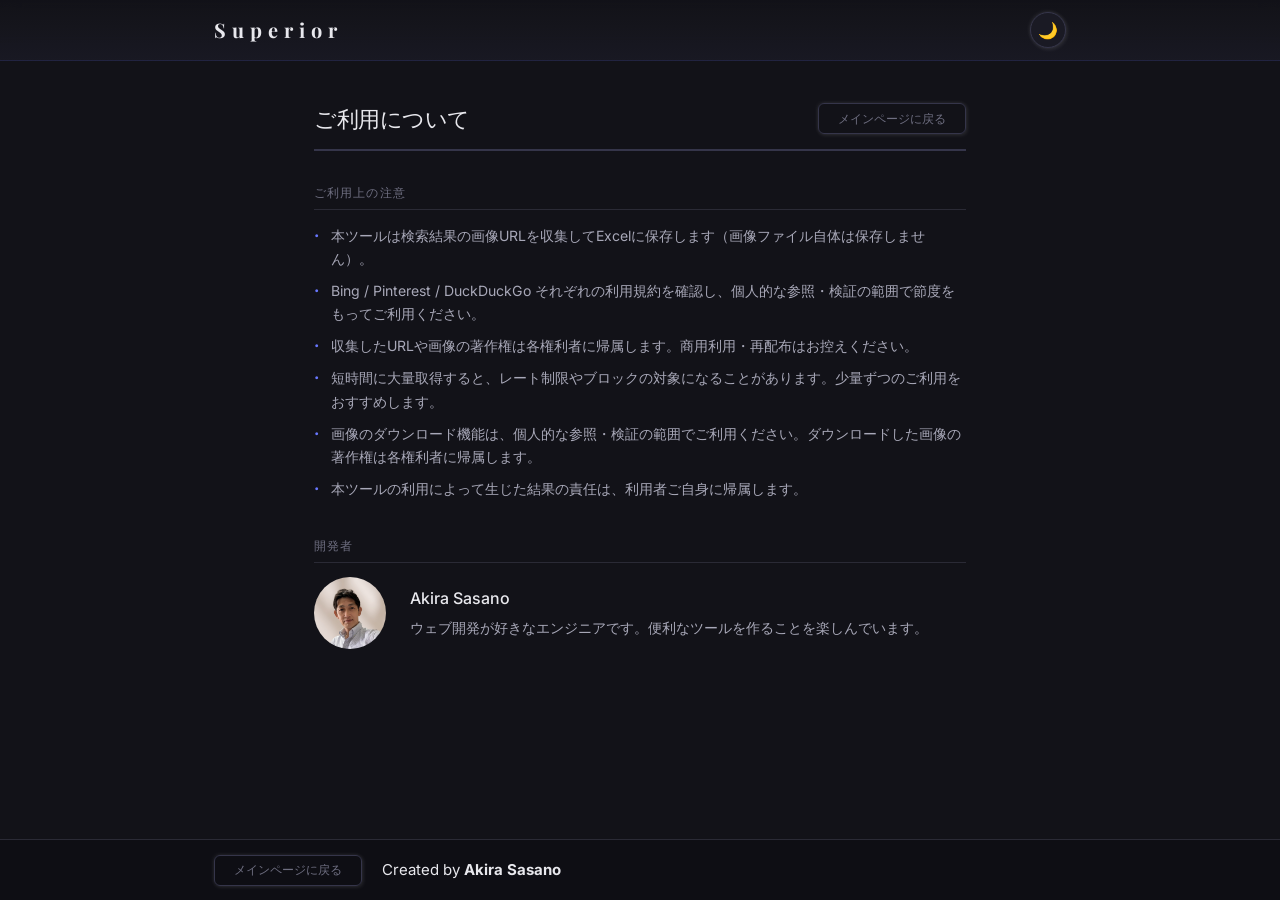
<file: templates/about.html>
<!DOCTYPE html>
<html lang="ja">
<head>
  <meta charset="UTF-8">
  <meta name="viewport" content="width=device-width, initial-scale=1.0">
  <title>ご利用について — Superior</title>
  <link rel="icon" type="image/svg+xml" href="/static/favicon.svg">
  <link rel="preconnect" href="https://fonts.googleapis.com">
  <link rel="preconnect" href="https://fonts.gstatic.com" crossorigin>
  <link href="https://fonts.googleapis.com/css2?family=Inter:wght@400;500;600;700&family=Outfit:wght@300;600;700;800&family=Noto+Sans+JP:wght@400;500;700&family=Playfair+Display:wght@400;500;700&display=swap" rel="stylesheet">
  <link rel="stylesheet" href="/static/style.css?v=18">
  <script src="/static/theme.js"></script>
</head>
<body>

<!-- ===== Header ===== -->
<header id="site-header">
  <div class="header-inner">
    <a href="/" class="header-brand">
      <span class="header-title">Superior</span>
    </a>
    <div class="header-actions">
      <button id="theme-toggle" class="icon-btn" title="テーマ切替">🌙</button>
    </div>
  </div>
</header>

<!-- ===== Content ===== -->
<div class="about-container">

  <div class="about-title-row">
    <h1 class="about-page-title">ご利用について</h1>
    <a href="/" class="about-page-back-btn">メインページに戻る</a>
  </div>

  <!-- 利用上の注意 -->
  <div class="about-section">
    <h2 class="about-section-title">ご利用上の注意</h2>
    <ul class="policy-list">
      <li>本ツールは検索結果の画像URLを収集してExcelに保存します（画像ファイル自体は保存しません）。</li>
      <li>Bing / Pinterest / DuckDuckGo それぞれの利用規約を確認し、個人的な参照・検証の範囲で節度をもってご利用ください。</li>
      <li>収集したURLや画像の著作権は各権利者に帰属します。商用利用・再配布はお控えください。</li>
      <li>短時間に大量取得すると、レート制限やブロックの対象になることがあります。少量ずつのご利用をおすすめします。</li>
      <li>画像のダウンロード機能は、個人的な参照・検証の範囲でご利用ください。ダウンロードした画像の著作権は各権利者に帰属します。</li>
      <li>本ツールの利用によって生じた結果の責任は、利用者ご自身に帰属します。</li>
    </ul>
  </div>

  <!-- 作者について -->
  <div class="about-section">
    <h2 class="about-section-title">開発者</h2>
    <div class="author-card">
      <div class="author-avatar">
        <img src="/static/akira-sasano-superior-founder.png" alt="Akira Sasano">
      </div>
      <div class="author-info">
        <div class="author-name">Akira Sasano</div>
        <div class="author-bio">ウェブ開発が好きなエンジニアです。便利なツールを作ることを楽しんでいます。</div>
      </div>
    </div>
  </div>

</div>

<!-- ===== Footer ===== -->
<footer id="site-footer">
  <div class="footer-inner">
    <a href="/" class="footer-about-link">メインページに戻る</a>
    <div class="footer-author">Created by <strong>Akira Sasano</strong></div>
  </div>
</footer>

</body>
</html>
</file>
<file: static/style.css>
/* =====================================================
   画像URLコレクター — Shared Styles  v19
   ===================================================== */

*, *::before, *::after { box-sizing: border-box; margin: 0; padding: 0; }

/* ----- Dark mode (default) ----- */
:root {
  --bg-page:       #121218;
  --bg-surface:    #1a1a24;
  --bg-elevated:   #22222e;
  --bg-input:      #1e1e2a;
  --text-primary:   #e8e8ed;
  --text-secondary: #a8a8b8;
  --text-muted:     #6e6e80;
  --text-faint:     #64748b;
  --border-subtle:  #2a2a35;
  --border-main:    #35354a;
  --border-mid:     #4e6280;
  --accent:         #6877ff;
  --accent-hover:   #5563ee;
  --accent-glow:    rgba(104, 119, 255, 0.25);
  --danger:         #ef4444;
  --danger-glow:    rgba(239, 68, 68, 0.2);
  --success-text:   #4ade80;
  --error-text:     #f87171;
  --warn-text:      #fbbf24;
  --header-bg:      rgba(18, 18, 24, 0.92);
  --footer-bg:      #0e0e14;
  --bg-stripe:      #1e1e29;
  --bg-row-hover:   #272733;
  --bg-thead:       #252531;
  --radius-sm:      6px;
  --radius-md:      6px;
  --radius-lg:      6px;
  --shadow-tight:   1px 1px 4px rgba(255, 255, 255, 0.12), -1px -1px 4px rgba(255, 255, 255, 0.06);
  --shadow-btn-color: 1px 1px 4px rgba(255, 255, 255, 0.4), 0 0 1px rgba(255, 255, 255, 0.15);
}

/* ----- Light mode overrides ----- */
html.light-mode {
  --bg-page:       #f5f5f7;
  --bg-surface:    #ffffff;
  --bg-elevated:   #ffffff;
  --bg-input:      #ededf0;
  --text-primary:   #1d1d1f;
  --text-secondary: #6e6e73;
  --text-muted:     #98989d;
  --text-faint:     #64748b;
  --border-subtle:  #d2d2d7;
  --border-main:    #c7c7cc;
  --border-mid:     #94a3b8;
  --accent:         #5a67f2;
  --accent-hover:   #4850e0;
  --success-text:   #15803d;
  --error-text:     #dc2626;
  --warn-text:      #b45309;
  --header-bg:      rgba(245, 245, 247, 0.95);
  --footer-bg:      #ededf0;
  --bg-stripe:      #f5f5f9;
  --bg-row-hover:   #ebebf0;
  --bg-thead:       #f2f2f6;
  --accent-glow:    rgba(90, 103, 242, 0.18);
  --shadow-tight:   1px 1px 4px rgba(0, 0, 0, 0.2), -1px -1px 4px rgba(0, 0, 0, 0.08);
  --shadow-btn-color: 1px 1px 4px rgba(0, 0, 0, 0.6), 0 0 1px rgba(0, 0, 0, 0.2);
}

/* ----- Base ----- */
body {
  font-family: "游ゴシック体", "Yu Gothic", "YuGothic", "Inter", "Hiragino Sans", sans-serif;
  background: var(--bg-page);
  color: var(--text-primary);
  font-size: 15px;
  line-height: 1.6;
  min-height: 100vh;
  padding-bottom: 80px;
  transition: background 0.2s, color 0.2s;
}

/* ----- Header ----- */
#site-header {
  position: sticky;
  top: 0;
  z-index: 100;
  background: linear-gradient(to bottom, rgba(18, 18, 24, 0.95), rgba(26, 26, 36, 0.90));
  backdrop-filter: blur(12px);
  -webkit-backdrop-filter: blur(12px);
  border-bottom: 1px solid rgba(104, 119, 255, 0.18);
}

html.light-mode #site-header {
  background: linear-gradient(to bottom, rgba(245, 245, 247, 0.97), rgba(255, 255, 255, 0.93));
  border-bottom: 1px solid rgba(90, 103, 242, 0.18);
}

.header-inner {
  max-width: 900px;
  margin: 0 auto;
  padding: 0.75rem 1.5rem;
  display: flex;
  align-items: center;
  justify-content: space-between;
  gap: 1rem;
}

.header-brand {
  display: flex;
  align-items: baseline;
  gap: 0.6rem;
  text-decoration: none;
  color: inherit;
}

.header-icon { font-size: 1.25rem; line-height: 1; }

.header-title {
  font-family: "Playfair Display", serif;
  font-size: 1.25rem;
  font-weight: 700;
  color: var(--text-primary);
  letter-spacing: 0.3em;
}

.header-sub {
  font-size: 0.75rem;
  color: var(--text-muted);
  letter-spacing: 0.04em;
}

.header-actions {
  display: flex;
  align-items: center;
  gap: 1.1rem;
}

/* Icon / pill buttons in header */
.icon-btn {
  background: var(--bg-surface);
  border: 1px solid var(--border-main);
  border-radius: var(--radius-sm);
  color: var(--text-secondary);
  cursor: pointer;
  font-family: "游ゴシック体", "Yu Gothic", "YuGothic", "Inter", "Hiragino Sans", sans-serif;
  font-size: 0.83rem;
  font-weight: 500;
  padding: 0.4rem 0.85rem;
  display: flex;
  align-items: center;
  gap: 0.3rem;
  box-shadow: var(--shadow-tight);
  transition: border-color 0.15s, color 0.15s, background 0.15s;
  white-space: nowrap;
}

.icon-btn:hover {
  border-color: var(--accent);
  color: var(--text-primary);
  background: var(--bg-elevated);
}

/* ----- Theme toggle: circle ----- */
#theme-toggle {
  width: 36px;
  height: 36px;
  border-radius: 50%;
  padding: 0;
  justify-content: center;
  font-size: 1rem;
  position: relative;
}

#theme-toggle::after {
  content: attr(data-tooltip);
  position: absolute;
  top: calc(100% + 8px);
  right: 0;
  background: var(--bg-elevated);
  border: 1px solid var(--border-main);
  border-radius: 4px;
  color: var(--text-secondary);
  font-size: 0.72rem;
  font-weight: 500;
  padding: 0.25rem 0.6rem;
  white-space: nowrap;
  opacity: 0;
  pointer-events: none;
  transition: opacity 0.18s;
  z-index: 10;
}

#theme-toggle:hover::after { opacity: 1; }

/* ----- Container ----- */
.container {
  max-width: 900px;
  margin: 0 auto;
  padding: 40px 32px 48px;
  display: flex;
  flex-direction: column;
  gap: 48px;
}

/* ----- Card ----- */
.card {
  background: var(--bg-surface);
  border: 1px solid var(--border-main);
  border-radius: var(--radius-lg);
  padding: 1.75rem;
}

/* Search panel: flat, no card chrome */
#search-card {
  background: none;
  border: none;
  box-shadow: none;
  padding: 0;
}

.card-title {
  font-size: 1.0rem;
  font-weight: 600;
  color: var(--text-primary);
  text-transform: none;
  letter-spacing: -0.01em;
  margin-bottom: 1.4rem;
  border-left: 6px solid var(--accent);
  padding-left: 12px;
}

/* ----- Form ----- */
.form-grid {
  display: grid;
  grid-template-columns: minmax(0, 1fr) 155px;
  gap: 0.75rem;
  margin-bottom: 1rem;
}

.form-field { display: flex; flex-direction: column; gap: 8px; }
.form-field--narrow { min-width: 100px; max-width: 155px; }

.field-label {
  font-size: 0.8rem;
  color: var(--text-secondary);
  font-weight: 600;
  letter-spacing: 0.02em;
}

input[type="text"],
input[type="number"],
input[type="password"] {
  background: var(--bg-input);
  border: 1px solid var(--border-main);
  border-radius: var(--radius-sm);
  color: var(--text-primary);
  font-size: 0.95rem;
  padding: 0.6rem 0.9rem;
  outline: none;
  width: 100%;
  box-shadow: var(--shadow-tight);
  transition: border-color 0.18s, box-shadow 0.18s;
}

input:focus {
  border-color: var(--accent);
  box-shadow: 0 0 0 3px var(--accent-glow), 0 0 8px var(--accent-glow);
}

input::placeholder { color: var(--text-faint); }
input[type="number"] { width: 100%; }

/* Radio group */
.radio-group {
  display: flex;
  flex-wrap: wrap;
  gap: 1rem;
  margin-top: 0.25rem;
}

.radio-label {
  display: flex;
  align-items: center;
  gap: 0.4rem;
  cursor: pointer;
  padding: 0.42rem 0.85rem;
  border: 1px solid var(--border-main);
  border-radius: var(--radius-sm);
  font-size: 0.88rem;
  color: var(--text-secondary);
  box-shadow: var(--shadow-tight);
  transition: border-color 0.15s, color 0.15s, background 0.15s;
  user-select: none;
}

.radio-label:hover {
  border-color: var(--border-mid);
  color: var(--text-primary);
  background: var(--bg-elevated);
}

.radio-label input[type="radio"] {
  accent-color: var(--accent);
  width: auto;
  margin: 0;
  cursor: pointer;
}

.radio-label:has(input:checked) {
  border-color: var(--accent);
  color: var(--text-primary);
  background: rgba(99, 102, 241, 0.1);
}

.form-actions { margin-top: 24px; }

/* ----- Buttons ----- */
.btn {
  border: none;
  border-radius: var(--radius-sm);
  cursor: pointer;
  font-family: "游ゴシック体", "Yu Gothic", "YuGothic", "Inter", "Hiragino Sans", sans-serif;
  font-size: 0.92rem;
  font-weight: 600;
  padding: 0.6rem 1.4rem;
  transition: all 0.25s ease;
  white-space: nowrap;
  display: inline-flex;
  align-items: center;
  gap: 0.4rem;
  text-decoration: none;
}

.btn--primary {
  background: linear-gradient(135deg, var(--accent), #7c3aed);
  color: #fff;
  box-shadow: 0 2px 10px var(--accent-glow);
}

.btn--primary:hover:not(:disabled) {
  opacity: 0.88;
  box-shadow: 0 4px 18px rgba(99, 102, 241, 0.45);
  transform: translateY(-1px);
}

.btn--primary:disabled {
  opacity: 0.35;
  cursor: not-allowed;
  box-shadow: none;
  transform: none;
}

/* Collect button: solid calm blue */
#collect-btn {
  border-radius: 6px;
  background: #3b82f6;
  box-shadow: var(--shadow-btn-color);
}

#collect-btn:hover:not(:disabled) {
  background: #2563eb;
  box-shadow: var(--shadow-btn-color);
  opacity: 1;
  transform: translateY(-1px);
}

#collect-btn:disabled {
  background: #64748b;
  box-shadow: none;
  transform: none;
}

.btn--danger {
  background: #dc2626;
  border: none;
  color: #fff;
  box-shadow: var(--shadow-btn-color);
}

.btn--danger:hover:not(:disabled) {
  background: #b91c1c;
  box-shadow: var(--shadow-btn-color);
}

.btn--danger:disabled { opacity: 0.35; cursor: not-allowed; }

.btn--ghost {
  background: none;
  border: 1px solid var(--border-main);
  color: var(--text-secondary);
  box-shadow: var(--shadow-tight);
}

.btn--ghost:hover {
  border-color: var(--border-mid);
  color: var(--text-primary);
  background: var(--bg-elevated);
}

.btn--sm { padding: 0.42rem 0.9rem; font-size: 0.84rem; }

/* ----- Status message ----- */
.status-msg {
  margin-top: 1rem;
  font-size: 0.88rem;
  min-height: 1.4em;
  line-height: 1.5;
  padding: 0.55rem 0.85rem;
  border-radius: var(--radius-sm);
  display: none;
}

.status-msg.visible { display: block; }
.status-msg.success {
  color: var(--success-text);
  background: rgba(74, 222, 128, 0.07);
  border: 1px solid rgba(74, 222, 128, 0.3);
}
.status-msg.error {
  color: var(--error-text);
  background: rgba(248, 113, 113, 0.07);
  border: 1px solid rgba(248, 113, 113, 0.3);
}
.status-msg.info {
  color: var(--warn-text);
  background: rgba(251, 191, 36, 0.07);
  border: 1px solid rgba(251, 191, 36, 0.3);
}

html.light-mode .status-msg.success {
  background: rgba(21, 128, 61, 0.07);
  border-color: rgba(21, 128, 61, 0.3);
}
html.light-mode .status-msg.error {
  background: rgba(220, 38, 38, 0.07);
  border-color: rgba(220, 38, 38, 0.3);
}
html.light-mode .status-msg.info {
  background: rgba(180, 83, 9, 0.07);
  border-color: rgba(180, 83, 9, 0.3);
}

/* ----- Data section ----- */
.data-section { display: flex; flex-direction: column; gap: 1rem; margin-bottom: 48px; }

.data-header {
  display: flex;
  align-items: baseline;
  justify-content: space-between;
  gap: 0.75rem;
  flex-wrap: wrap;
}

.section-title {
  font-size: 1.0rem;
  font-weight: 600;
  color: var(--text-primary);
  letter-spacing: -0.01em;
  border-left: 6px solid var(--accent);
  padding-left: 12px;
}

.data-caption {
  font-size: 0.8rem;
  color: var(--text-muted);
}

/* ----- Table ----- */
.table-wrap {
  background: var(--bg-elevated);
  border: 1px solid var(--border-main);
  border-radius: var(--radius-md);
  overflow: hidden;
  overflow-x: auto;
  margin: 0 1.5rem;
  box-shadow: var(--shadow-tight);
}

table {
  width: 100%;
  border-collapse: collapse;
  font-size: 0.85rem;
}

thead {
  background: var(--bg-thead);
  border-bottom: 2px solid var(--border-main);
}

thead th {
  color: var(--text-secondary);
  font-size: 0.75rem;
  font-weight: 700;
  letter-spacing: 0.06em;
  text-transform: uppercase;
  padding: 12px 16px;
  text-align: left;
  white-space: nowrap;
}

thead th.col-check { width: 40px; text-align: center; padding: 12px 16px; }

tbody tr {
  border-bottom: 1px solid var(--border-subtle);
  transition: background 0.2s;
}

tbody tr:nth-child(even) { background: var(--bg-stripe); }
tbody tr:last-child { border-bottom: none; }
tbody tr:hover { background: var(--bg-row-hover); }
tbody tr.selected { background: rgba(99, 102, 241, 0.07); }

tbody td {
  padding: 12px 16px;
  color: var(--text-secondary);
  vertical-align: middle;
}

td.col-check { text-align: center; padding: 12px 16px; }
td.col-check input[type="checkbox"] { accent-color: var(--accent); cursor: pointer; }

td.col-url {
  max-width: 320px;
  overflow: hidden;
  text-overflow: ellipsis;
  white-space: nowrap;
}

td.col-url a {
  color: #818cf8;
  text-decoration: none;
  font-size: 0.82rem;
  font-family: "SF Mono", "Fira Code", monospace;
}

td.col-url a:hover { text-decoration: underline; color: #a5b4fc; }

html.light-mode td.col-url a { color: #4f46e5; }
html.light-mode td.col-url a:hover { color: #3730a3; }

.empty-row td {
  text-align: center;
  color: var(--text-muted);
  padding: 2.5rem 1rem;
  font-size: 0.88rem;
}

/* ----- Table actions ----- */
.table-actions {
  display: flex;
  gap: 1.4rem;
  flex-wrap: wrap;
  align-items: center;
  margin-top: 0.75rem;
}

#delete-btn,
#download-btn,
#download-images-btn {
  border-radius: 6px;
}

#download-btn {
  background: #16a34a;
  border: none;
  color: #fff;
  box-shadow: var(--shadow-btn-color);
}

#download-btn:hover {
  background: #15803d;
  color: #fff;
  box-shadow: var(--shadow-btn-color);
}

#download-images-btn {
  background: var(--accent);
  border: none;
  color: #fff;
  box-shadow: var(--shadow-btn-color);
}

#download-images-btn:hover:not(:disabled) {
  background: var(--accent-hover);
  box-shadow: var(--shadow-btn-color);
}

#download-images-btn:disabled { opacity: 0.35; cursor: not-allowed; }

/* ----- Footer ----- */
#site-footer {
  position: fixed;
  bottom: 0;
  left: 0;
  right: 0;
  background: var(--footer-bg);
  border-top: 1px solid var(--border-subtle);
  z-index: 50;
}

.footer-inner {
  max-width: 900px;
  margin: 0 auto;
  padding: 0.9rem 1.5rem;
  display: flex;
  align-items: center;
  gap: 1.25rem;
  flex-wrap: wrap;
}

.footer-about-link {
  color: var(--text-muted);
  font-size: 0.78rem;
  text-decoration: none;
  border: 1px solid var(--border-main);
  border-radius: var(--radius-sm);
  padding: 0.28rem 1.2rem;
  box-shadow: var(--shadow-tight);
  transition: border-color 0.15s, color 0.15s;
  white-space: nowrap;
}

.footer-about-link:hover {
  border-color: var(--border-mid);
  color: var(--text-secondary);
}

/* ----- Settings Modal ----- */
.modal-overlay {
  display: none;
  align-items: flex-start;
  justify-content: center;
  inset: 0;
  position: fixed;
  background: rgba(0, 0, 0, 0.72);
  backdrop-filter: blur(4px);
  -webkit-backdrop-filter: blur(4px);
  z-index: 200;
  padding: 5rem 1.5rem 1.5rem;
  overflow-y: auto;
}

.modal-overlay.open { display: flex; }

.modal-card {
  background: var(--bg-surface);
  border: 1px solid var(--border-main);
  border-radius: var(--radius-lg);
  width: 100%;
  max-width: 440px;
  padding: 1.75rem;
  position: relative;
}

.modal-header {
  display: flex;
  align-items: center;
  justify-content: space-between;
  margin-bottom: 1.5rem;
}

.modal-title {
  font-size: 1rem;
  font-weight: 500;
  color: var(--text-primary);
}

.modal-close {
  background: none;
  border: none;
  color: var(--text-muted);
  cursor: pointer;
  font-size: 1.05rem;
  line-height: 1;
  padding: 0.2rem;
  transition: color 0.15s;
}

.modal-close:hover { color: var(--text-primary); }

.settings-section { display: flex; flex-direction: column; gap: 0.75rem; }

.settings-service-label {
  font-size: 0.78rem;
  font-weight: 700;
  color: var(--text-muted);
  text-transform: uppercase;
  letter-spacing: 0.08em;
}

.get-key-link {
  display: inline-flex;
  align-items: center;
  gap: 0.3rem;
  color: #818cf8;
  font-size: 0.83rem;
  text-decoration: none;
  border: 1px solid rgba(129, 140, 248, 0.35);
  border-radius: var(--radius-sm);
  padding: 0.38rem 0.8rem;
  align-self: flex-start;
  transition: background 0.15s, border-color 0.15s;
}

.get-key-link:hover { background: rgba(129, 140, 248, 0.1); border-color: #818cf8; }
html.light-mode .get-key-link { color: #4f46e5; border-color: rgba(79, 70, 229, 0.4); }
html.light-mode .get-key-link:hover { background: rgba(79, 70, 229, 0.07); }

.settings-current-wrap {
  display: flex;
  align-items: center;
  gap: 0.6rem;
  background: var(--bg-elevated);
  border: 1px solid var(--border-main);
  border-radius: var(--radius-sm);
  padding: 0.5rem 0.85rem;
}

.settings-current-label {
  font-size: 0.78rem;
  color: var(--text-muted);
  white-space: nowrap;
}

.key-masked {
  font-family: "SF Mono", "Fira Code", monospace;
  font-size: 0.83rem;
  color: var(--text-secondary);
  letter-spacing: 0.08em;
  overflow: hidden;
  text-overflow: ellipsis;
  white-space: nowrap;
  flex: 1;
}

.settings-actions { display: flex; gap: 0.5rem; }

.settings-divider {
  border: none;
  border-top: 1px solid var(--border-subtle);
  margin: 0.25rem 0;
}

.settings-msg { font-size: 0.83rem; min-height: 1.2em; }
.settings-msg.success { color: var(--success-text); }
.settings-msg.error   { color: var(--error-text); }

/* ----- Loading spinner ----- */
.btn--loading {
  position: relative;
  color: transparent !important;
  pointer-events: none;
}

.btn--loading::after {
  content: "";
  position: absolute;
  inset: 0;
  margin: auto;
  width: 18px;
  height: 18px;
  border: 2px solid rgba(255, 255, 255, 0.3);
  border-top-color: #fff;
  border-radius: 50%;
  animation: spin 0.7s linear infinite;
}

@keyframes spin { to { transform: rotate(360deg); } }

/* =====================================================
   About page
   ===================================================== */

.about-container {
  max-width: 700px;
  margin: 0 auto;
  padding: 2.5rem 1.5rem 3rem;
}

.about-back {
  display: inline-flex;
  align-items: center;
  gap: 0.35rem;
  color: var(--text-muted);
  font-size: 0.85rem;
  text-decoration: none;
  margin-bottom: 2rem;
  transition: color 0.15s;
}

.about-back:hover { color: var(--text-secondary); }

.about-title-row {
  display: flex;
  align-items: center;
  justify-content: space-between;
  gap: 1rem;
  margin-bottom: 2rem;
  padding-bottom: 0.75rem;
  border-bottom: 2px solid var(--border-main);
}

.about-page-title {
  font-size: 1.4rem;
  font-weight: 500;
  color: var(--text-primary);
  letter-spacing: -0.02em;
  margin-bottom: 0;
  padding-bottom: 0;
  border-bottom: none;
}

.about-page-back-btn {
  color: var(--text-muted);
  font-size: 0.78rem;
  text-decoration: none;
  border: 1px solid var(--border-main);
  border-radius: var(--radius-sm);
  padding: 0.28rem 1.2rem;
  box-shadow: var(--shadow-tight);
  transition: border-color 0.15s, color 0.15s;
  white-space: nowrap;
  flex-shrink: 0;
}

.about-page-back-btn:hover {
  border-color: var(--border-mid);
  color: var(--text-secondary);
}

.about-section {
  margin-bottom: 2.25rem;
}

.about-section-title {
  font-size: 0.78rem;
  font-weight: 500;
  color: var(--text-muted);
  text-transform: uppercase;
  letter-spacing: 0.09em;
  margin-bottom: 0.85rem;
  padding-bottom: 0.4rem;
  border-bottom: 1px solid var(--border-subtle);
}

/* Policy list */
.policy-list {
  list-style: none;
  display: flex;
  flex-direction: column;
  gap: 0.55rem;
}

.policy-list li {
  font-size: 0.88rem;
  color: var(--text-secondary);
  line-height: 1.65;
  padding-left: 1.2em;
  position: relative;
}

.policy-list li::before {
  content: "·";
  position: absolute;
  left: 0;
  color: var(--accent);
  font-weight: 700;
  font-size: 1.2em;
  line-height: 1.5;
}

/* Author section */
.author-card {
  display: flex;
  align-items: center;
  gap: 1.5rem;
}

.author-avatar {
  width: 72px;
  height: 72px;
  border-radius: 50%;
  display: flex;
  align-items: center;
  justify-content: center;
  flex-shrink: 0;
  color: var(--text-faint);
  overflow: hidden;
}

.author-avatar img {
  width: 100%;
  height: 100%;
  object-fit: cover;
  display: block;
}

.author-info { flex: 1; min-width: 0; }

.author-name {
  font-size: 1rem;
  font-weight: 500;
  color: var(--text-primary);
  margin-bottom: 0.35rem;
}

.author-bio {
  font-size: 0.85rem;
  color: var(--text-secondary);
  line-height: 1.6;
}


/* =====================================================
   Auth Screen
   ===================================================== */

#auth-screen {
  display: none;
  position: fixed;
  inset: 0;
  z-index: 500;
  background: var(--bg-page);
  align-items: center;
  justify-content: center;
  padding: 1.5rem;
}

html.auth-required #auth-screen { display: flex; }
html.auth-required #app-content { display: none !important; }

.auth-card {
  background: var(--bg-surface);
  border: 1px solid var(--border-main);
  border-radius: var(--radius-lg);
  padding: 2.5rem 2rem;
  width: 100%;
  max-width: 400px;
  display: flex;
  flex-direction: column;
  gap: 1.1rem;
  box-shadow: 0 8px 40px rgba(0, 0, 0, 0.45);
}

html.light-mode .auth-card {
  box-shadow: 0 4px 24px rgba(0, 0, 0, 0.12);
}

.auth-logo {
  font-family: "Playfair Display", serif;
  font-size: 1.6rem;
  font-weight: 700;
  color: var(--text-primary);
  letter-spacing: 0.3em;
  text-align: center;
}

.auth-tagline {
  font-size: 0.77rem;
  color: var(--text-muted);
  text-align: center;
  letter-spacing: 0.05em;
  margin-top: -0.5rem;
}

.auth-message {
  font-size: 0.87rem;
  color: var(--text-secondary);
  text-align: center;
  padding-top: 0.6rem;
  border-top: 1px solid var(--border-subtle);
}

.auth-card input[type="email"],
.auth-card input[type="password"] {
  background: var(--bg-input);
  border: 1px solid var(--border-main);
  border-radius: var(--radius-sm);
  color: var(--text-primary);
  font-size: 0.95rem;
  padding: 0.6rem 0.9rem;
  outline: none;
  width: 100%;
  box-shadow: var(--shadow-tight);
  transition: border-color 0.18s, box-shadow 0.18s;
  font-family: "游ゴシック体", "Yu Gothic", "YuGothic", "Inter", "Hiragino Sans", sans-serif;
}

.auth-card input:focus {
  border-color: var(--accent);
  box-shadow: 0 0 0 3px var(--accent-glow), 0 0 8px var(--accent-glow);
}

.auth-card input::placeholder { color: var(--text-faint); }

.auth-btn {
  width: 100%;
  justify-content: center;
  padding: 0.72rem;
}

.auth-error {
  font-size: 0.84rem;
  color: var(--error-text);
  text-align: center;
  min-height: 1.2em;
}

/* ----- Responsive ----- */
@media (max-width: 600px) {
  .form-grid { grid-template-columns: 1fr; }
  .form-field--narrow { max-width: 100%; }
  .header-sub { display: none; }
  .table-actions { flex-direction: column; align-items: flex-start; }
  .footer-inner { gap: 0.5rem; }
  .author-card { flex-direction: column; align-items: flex-start; gap: 1rem; }
}

/* サーバー休止に関する案内（ログイン画面） */
.auth-notice {
  font-size: 0.78rem;
  color: var(--text-muted);
  text-align: center;
  line-height: 1.6;
  margin-top: 0.7rem;
  padding-top: 0.6rem;
  border-top: 1px solid var(--border-subtle);
}

/* サーバー休止に関する案内（フッター） */
.footer-notice {
  margin-left: 1.5rem;
  color: var(--text-muted);
  font-size: 0.82rem;
  font-weight: 500;
  line-height: 1.5;
}

/* APIキー取得の手順ガイド（折りたたみ） */
.api-key-guide {
  margin: 0.5rem 0 0.9rem;
  font-size: 0.8rem;
  color: var(--text-muted);
}

.api-key-guide summary {
  cursor: pointer;
  padding: 0.3rem 0;
  user-select: none;
  list-style: none;
  color: var(--text-muted);
  transition: color 0.15s;
}

.api-key-guide summary::before {
  content: "▸ ";
  display: inline-block;
  transition: transform 0.15s;
}

.api-key-guide[open] summary::before {
  transform: rotate(90deg);
}

.api-key-guide summary:hover {
  color: var(--text-primary, #e0e0e8);
}

.api-key-guide ol {
  margin: 0.5rem 0 0;
  padding-left: 1.4rem;
  line-height: 1.7;
}

.api-key-guide li {
  margin-bottom: 0.2rem;
}

.api-key-guide code {
  background: rgba(255,255,255,0.06);
  padding: 0.1em 0.4em;
  border-radius: 3px;
  font-size: 0.92em;
}
</file>
